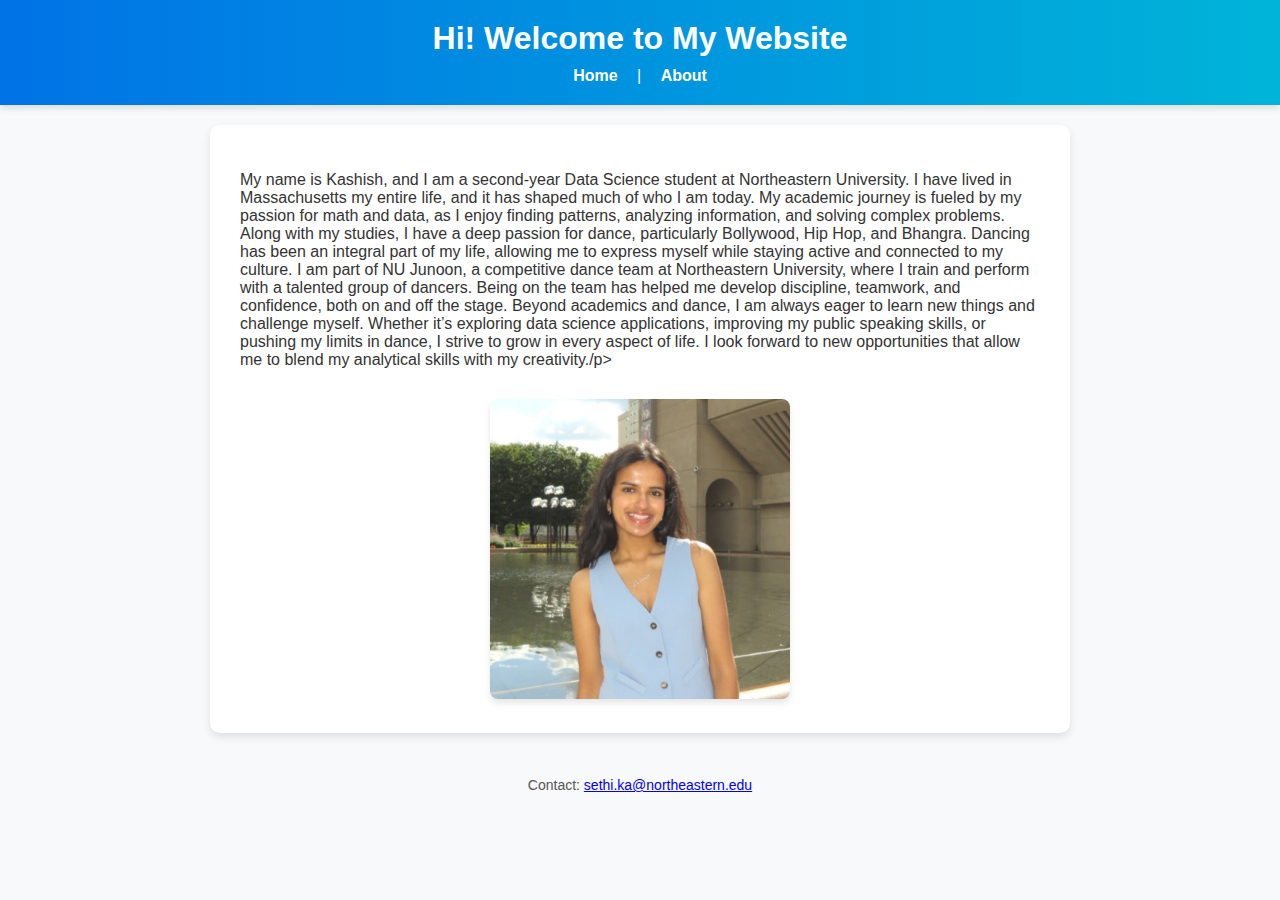
<file: index.html>
<!DOCTYPE html>
<html lang="en">
<head>
    <meta charset="UTF-8">
    <meta name="viewport" content="width=device-width, initial-scale=1.0">
    <title>My Website</title>
    <link rel="stylesheet" href="style.css">
</head>
<body>
    <header>
        <h1>Hi! Welcome to My Website</h1>
        <nav>
            <a href="index.html">Home</a> | 
            <a href="about.html">About</a>
        </nav>
    </header>
    <section>
        <p>My name is Kashish, and I am a second-year Data Science student at Northeastern University. I have lived in Massachusetts my entire life, and it has shaped much of who I am today. My academic journey is fueled by my passion for math and data, as I enjoy finding patterns, analyzing information, and solving complex problems. Along with my studies, I have a deep passion for dance, particularly Bollywood, Hip Hop, and Bhangra.

            Dancing has been an integral part of my life, allowing me to express myself while staying active and connected to my culture. I am part of NU Junoon, a competitive dance team at Northeastern University, where I train and perform with a talented group of dancers. Being on the team has helped me develop discipline, teamwork, and confidence, both on and off the stage.
            
            Beyond academics and dance, I am always eager to learn new things and challenge myself. Whether it’s exploring data science applications, improving my public speaking skills, or pushing my limits in dance, I strive to grow in every aspect of life. I look forward to new opportunities that allow me to blend my analytical skills with my creativity./p>
        <div style="text-align: center; margin-top: 20px;">
            <img src="websiteimage.jpeg" alt="Kashish Sethi" style="width: 300px; height: auto;">
        </div>
            
    </section>
    <footer>
        <p>Contact: <a href="sethi.ka@northeastern.edu">sethi.ka@northeastern.edu</a></p>
    </footer>
</body>
</html>
</file>
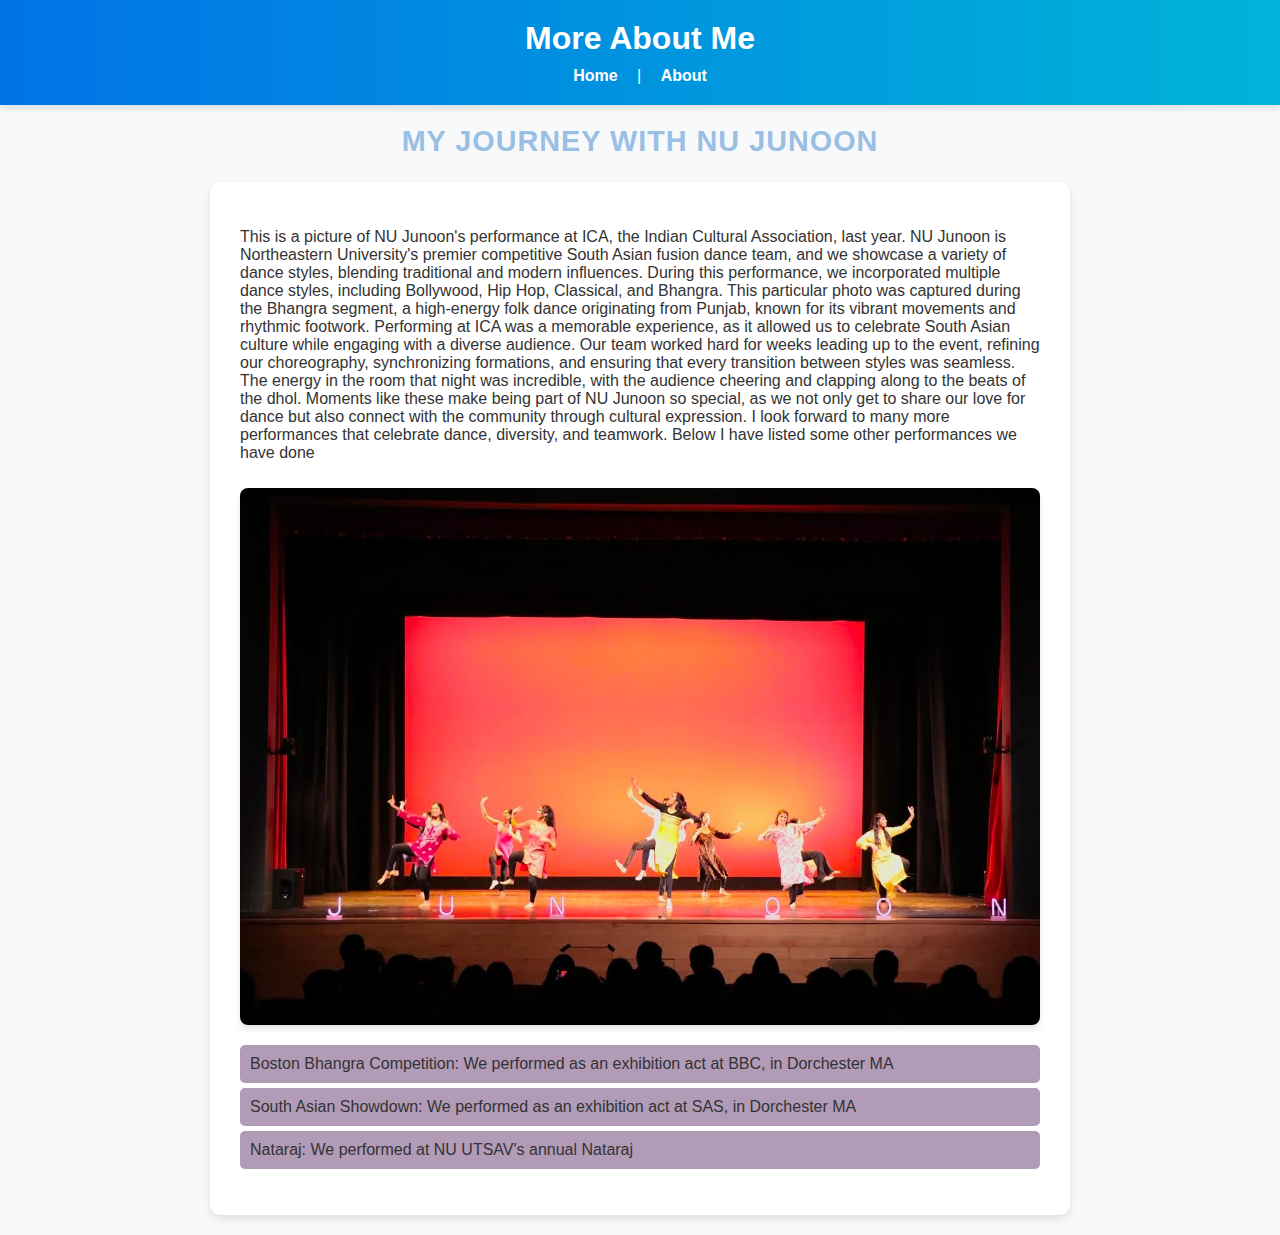
<file: about.html>
<!DOCTYPE html>
<html lang="en">
<head>
    <meta charset="UTF-8">
    <meta name="viewport" content="width=device-width, initial-scale=1.0">
    <title>About Me</title>
    <link rel="stylesheet" href="style.css">
</head>
<body>
    <header>
        <h1>More About Me</h1>
        <nav>
            <a href="index.html">Home</a> | 
            <a href="about.html">About</a>
        </nav>
    </header>
    <h2 class="sub-header">My Journey with NU Junoon</h2>
    <section>
        <p> This is a picture of NU Junoon's performance at ICA, the Indian Cultural Association, last year. NU Junoon is Northeastern University's premier competitive South Asian fusion dance team, and we showcase a variety of dance styles, blending traditional and modern influences. During this performance, we incorporated multiple dance styles, including Bollywood, Hip Hop, Classical, and Bhangra. This particular photo was captured during the Bhangra segment, a high-energy folk dance originating from Punjab, known for its vibrant movements and rhythmic footwork.

            Performing at ICA was a memorable experience, as it allowed us to celebrate South Asian culture while engaging with a diverse audience. Our team worked hard for weeks leading up to the event, refining our choreography, synchronizing formations, and ensuring that every transition between styles was seamless. The energy in the room that night was incredible, with the audience cheering and clapping along to the beats of the dhol. Moments like these make being part of NU Junoon so special, as we not only get to share our love for dance but also connect with the community through cultural expression. I look forward to many more performances that celebrate dance, diversity, and teamwork. Below I have listed some other performances we have done</p>
        <img src="IMG_0122.jpg" alt="Another image">
        <ul>
            <li>Boston Bhangra Competition: We performed as an exhibition act at BBC, in Dorchester MA</li>
            <li>South Asian Showdown: We performed as an exhibition act at SAS, in Dorchester MA</li>
            <li>Nataraj: We performed at NU UTSAV's annual Nataraj</li>
        </ul>
    </section>
</body>
</html>
</file>
<file: style.css>
body {
    font-family: 'Poppins', sans-serif; 
    background-color: #f8f9fa; 
    color: #333;
    text-align: center;
    margin: 0;
    padding: 0;
}


header {
    background: linear-gradient(90deg, #0073e6, #00b4d8); 
    padding: 20px;
    color: white;
    box-shadow: 0px 4px 6px rgba(0, 0, 0, 0.1);
}

header h1 {
    font-size: 2em;
    margin: 0;
}


nav {
    margin-top: 10px;
}

nav a {
    color: white;
    text-decoration: none;
    font-weight: bold;
    margin: 0 15px;
    transition: color 0.3s ease-in-out;
}

nav a:hover {
    color: #ffdd57; 
}


.sub-header {
    font-size: 1.8em;
    color: #9abfe4;
    margin-top: 20px;
    text-transform: uppercase;
    letter-spacing: 1px;
}

section {
    background: white;
    padding: 30px;
    margin: 20px auto;
    width: 80%;
    max-width: 800px;
    border-radius: 10px;
    box-shadow: 0px 4px 8px rgba(0, 0, 0, 0.1);
    text-align: left;
}

img {
    max-width: 100%;
    height: auto;
    border-radius: 8px;
    margin-top: 10px;
    box-shadow: 0px 4px 6px rgba(0, 0, 0, 0.1);
}

ul {
    list-style-type: none;
    padding: 0;
}

ul li {
    background: #b19bb7; 
    padding: 10px;
    margin: 5px 0;
    border-radius: 5px;
}

footer {
    margin-top: 20px;
    font-size: 14px;
    color: #555;
    padding: 10px;
}
</file>
